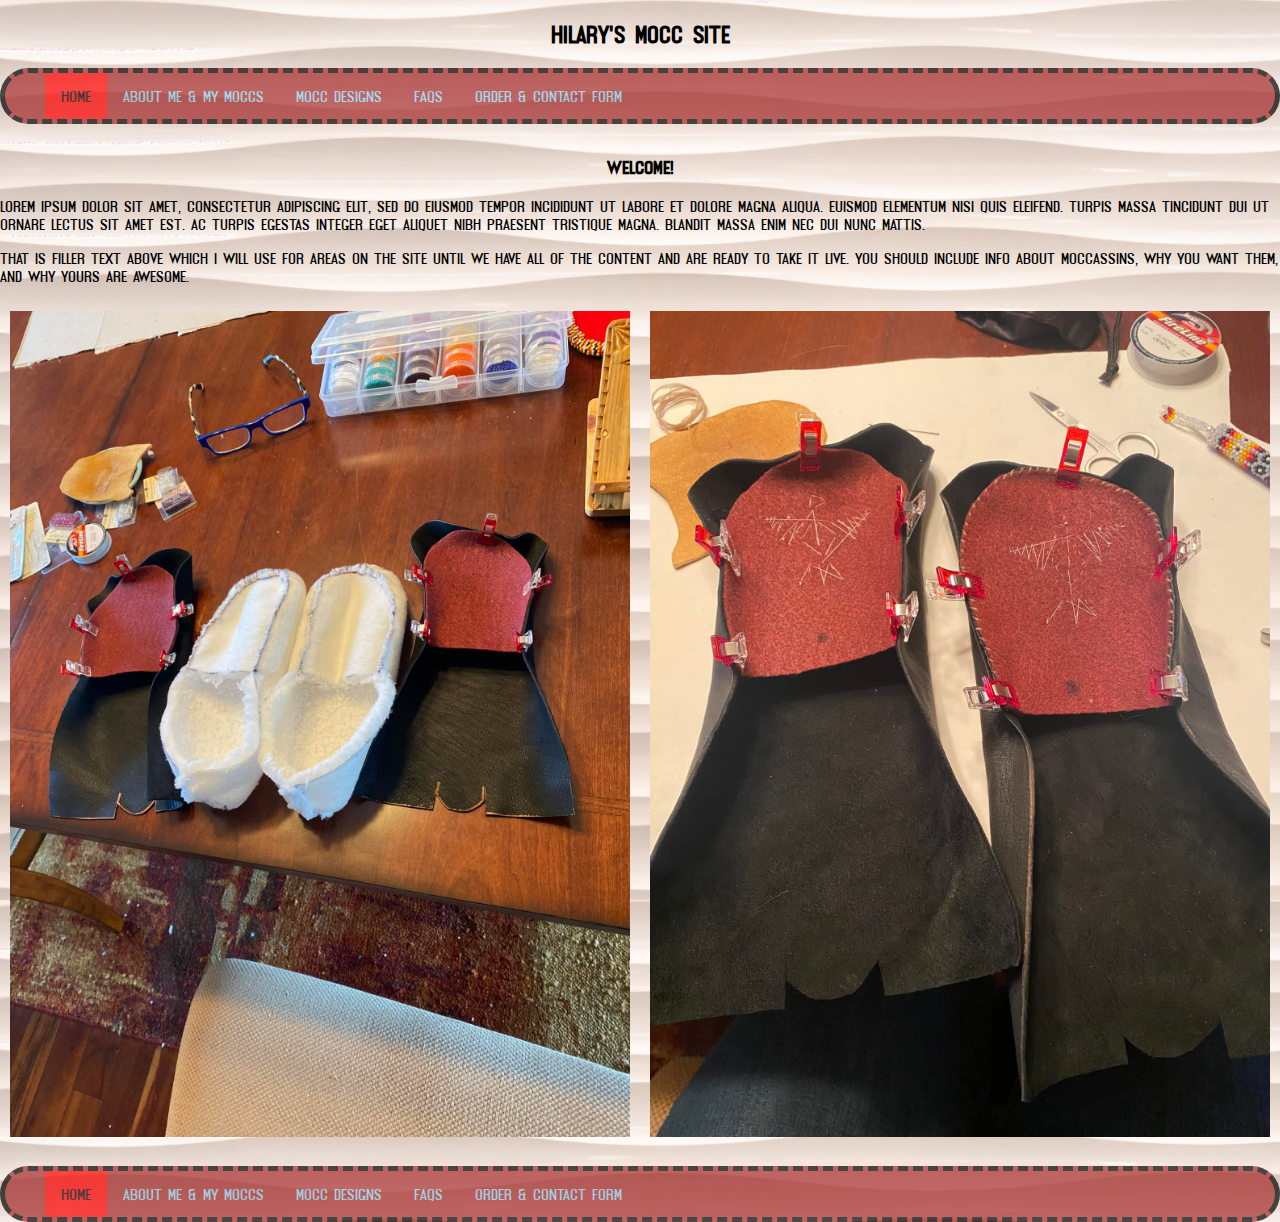
<file: index.html>
<!-- This is the main site on the page which is why it is called index.html --> 
<!DOCTYPE html>
<html dir="ltr" lang="en-US">
<head>

    <meta http-equiv="X-UA-Compatible" content="IE=edge,chrome=1">

    <!-- Essential meta tags for most websites -->
    <meta charset="utf-8">
    <meta name="viewport" content="width=device-width, initial-scale=1">
    <meta name="title" content="Hilary's Mocc Site">
    <meta name="Keywords" content="moccasin, moccasins, Native American Moccasin, Native American Moccasins, moccasin shoes, Hilary Long"> 
    <meta name="Description" content="Homemade Native American moccasins with custom designs handcrafted and created by Hilary Long. These moccasins are curated around a person's specific foot shape and are sure to keep the feet warm.">
    <meta name="Author" content="Devin Long">
    <meta http-equiv="refresh" content="300">

    <!-- Facebook specific SEO tags, or opengraph tags -->
    <meta property="og:type" content="website">
    <meta property="og:title" content="Hilary's Mocc Site">
    <meta property="og:description" content="Homemade Native American moccasins with custom designs handcrafted and created by Hilary Long. These moccasins are curated around a person's specific foot shape and are sure to keep the feet warm.">
    <meta property="og:image" content="https://scontent-msp1-1.xx.fbcdn.net/v/t39.30808-6/290931556_10158261214041780_2499388284474477043_n.jpg?stp=cp1_dst-jpg&_nc_cat=105&ccb=1-7&_nc_sid=8bfeb9&_nc_ohc=Dgl9r88RBy0AX-m4Auz&_nc_ht=scontent-msp1-1.xx&oh=00_AT9o8s1bN3HtkvFalUti3o9QHvElL-pfK1CeMP57Xu9sqA&oe=62CBF973">
    <!--<meta property="og:url" for when there is a FB page for your content--> 
    <!--<meta property="og:locale" for localing the content -->
    <!--<meta property="og:site_name" for when there is a website name-->

    <title>Hilary's Mocc Site</title>
    <link href="moccsite.css" rel="stylesheet">

    <style>

        .column {float: left;
                 width: 50%;
                 padding: 10px;}

        .column2 {float: right;
                  width: 50%;
                  padding: 10px;}   
        
        .row::after {content: "";
                     clear: both;
                     display: table;}

    </style>

</head>

<body class="bg">

    <h2>Hilary's Mocc Site</h2>

    <ul class="topnav">
        <li><a class="active" href="index.html">Home</a></li>
        <li><a href="aboutmemoccs.html">About Me & My Moccs</a></li>
        <li><a href="moccdesign.html">Mocc Designs</a></li>
        <li><a href="faqs.html">FAQs</a></li>
        <li><a href="contactorder.html">Order & Contact Form</a></li>
    </ul>

    <div class="row">
        <div>
            <h3>Welcome!</h3>
            <p>
                Lorem ipsum dolor sit amet, consectetur adipiscing elit, 
                sed do eiusmod tempor incididunt ut labore et dolore magna aliqua.
                Euismod elementum nisi quis eleifend. Turpis massa tincidunt dui ut
                ornare lectus sit amet est. Ac turpis egestas integer eget aliquet
                nibh praesent tristique magna. Blandit massa enim nec dui nunc mattis.
            </p>
            <p>
                That is filler text above which I will use for areas on the site until
                we have all of the content and are ready to take it live. You should include
                info about moccassins, why you want them, and why yours are awesome. 
            </p>
        </div>
    </div>
    <div class="column">
        <img src="makingmoccpic.jpeg" alt="A picture of Hilary making the moccassins" style="width:100%">
    </div>
    <div class="row">
        <div class="column">
            <img src="makingmoccpic2.jpeg" alt="Another photo of the top of the moccassins being made" style="width:100%">
        </div>
    </div>

    <footer>
        <ul class="topnav">
        <li><a class="active" href="index.html">Home</a></li>
        <li><a href="aboutmemoccs.html">About Me & My Moccs</a></li>
        <li><a href="moccdesign.html">Mocc Designs</a></li>
        <li><a href="faqs.html">FAQs</a></li>
        <li><a href="contactorder.html">Order & Contact Form</a></li>
        </ul>
    </footer>
    
</body>
</html>
</file>
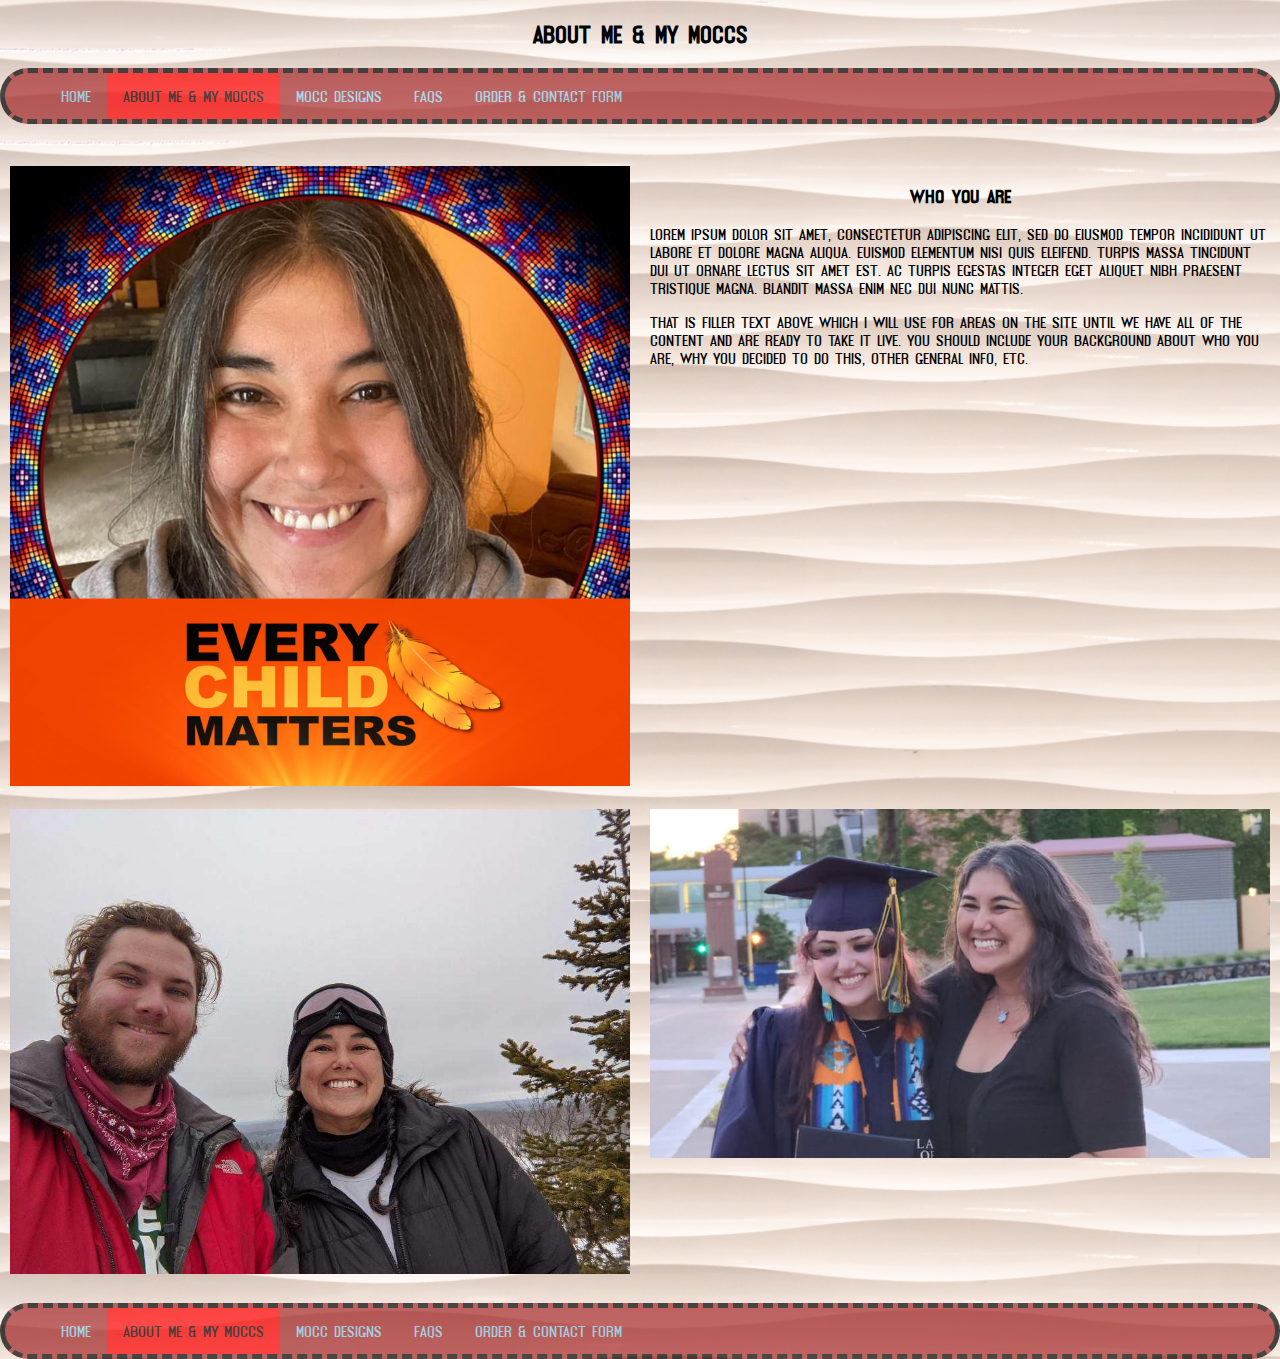
<file: aboutmemoccs.html>
<!-- About Me/Moccs Page-->
<!DOCTYPE html>
<html dir="ltr" lang="en-US">
<head>

    <meta http-equiv="X-UA-Compatible" content="IE=edge,chrome=1">

    <!-- Essential meta tags for most websites -->
    <meta charset="utf-8">
    <meta name="viewport" content="width=device-width, initial-scale=1">
    <meta name="title" content="Hilary's Mocc Site">
    <meta name="Keywords" content="moccasin, moccasins, Native American Moccasin, Native American Moccasins, moccasin shoes, Hilary Long"> 
    <meta name="Description" content="Homemade Native American moccasins with custom designs handcrafted and created by Hilary Long. These moccasins are curated around a person's specific foot shape and are sure to keep the feet warm.">
    <meta name="Author" content="Devin Long">
    <meta http-equiv="refresh" content="300">

    <!-- Facebook specific SEO tags, or opengraph tags -->
    <meta property="og:type" content="website">
    <meta property="og:title" content="Hilary's Mocc Site">
    <meta property="og:description" content="Homemade Native American moccasins with custom designs handcrafted and created by Hilary Long. These moccasins are curated around a person's specific foot shape and are sure to keep the feet warm.">
    <meta property="og:image" content="https://scontent-msp1-1.xx.fbcdn.net/v/t39.30808-6/290931556_10158261214041780_2499388284474477043_n.jpg?stp=cp1_dst-jpg&_nc_cat=105&ccb=1-7&_nc_sid=8bfeb9&_nc_ohc=Dgl9r88RBy0AX-m4Auz&_nc_ht=scontent-msp1-1.xx&oh=00_AT9o8s1bN3HtkvFalUti3o9QHvElL-pfK1CeMP57Xu9sqA&oe=62CBF973">
    <!--<meta property="og:url" for when there is a FB page for your content--> 
    <!--<meta property="og:locale" for localing the content -->
    <!--<meta property="og:site_name" for when there is a website name-->

    <title>Hilary's Mocc Site</title>
    <link href="moccsite.css" rel="stylesheet">

    <style>

        .column {float: left;
                 width: 50%;
                 padding: 10px;}
        
        .column2 {float: right;
                 width: 50%;
                 padding: 10px;}

        .row::after {content: "";
                     clear: both;
                     display: table;}
        
    </style>

</head>
<body class="bg">

    <h2>About Me & My Moccs</h2>

    <ul class="topnav">
        <li><a href="index.html">Home</a></li>
        <li><a class="active" href="aboutmemoccs.html">About Me & My Moccs</a></li>
        <li><a href="moccdesign.html">Mocc Designs</a></li>
        <li><a href="faqs.html">FAQs</a></li>
        <li><a href="contactorder.html">Order & Contact Form</a></li>
    </ul>

    <div class="row">

        <div class="column">
            <img src="hilarypic.jpeg" alt="Photo of Hilary Long" style="width:100%"> 
        </div>
        <div class="column">
            <h3>Who You Are</h3>
            <p>
                Lorem ipsum dolor sit amet, consectetur adipiscing elit, 
                sed do eiusmod tempor incididunt ut labore et dolore magna aliqua.
                Euismod elementum nisi quis eleifend. Turpis massa tincidunt dui ut
                ornare lectus sit amet est. Ac turpis egestas integer eget aliquet
                nibh praesent tristique magna. Blandit massa enim nec dui nunc mattis.
            </p>
            <p>
                That is filler text above which I will use for areas on the site until
                we have all of the content and are ready to take it live. You should include
                your background about who you are, why you decided to do this, other general info,
                etc.
            </p>
        </div>
    </div>

    <div class="row">

        <div class="column">
            <img src="joehilarypic.jpeg" alt="A photo of Hilary and her partner Joe" style="width:100%">
        </div>
        <div class="column2">
            <img src="evahilarypic.jpeg" alt="A photo of Hilary and her daughter Eva" style="width:100%">
        </div>

    </div>

    <footer>
        <ul class="topnav">
            <li><a href="index.html">Home</a></li>
            <li><a class="active" href="aboutmemoccs.html">About Me & My Moccs</a></li>
            <li><a href="moccdesign.html">Mocc Designs</a></li>
            <li><a href="faqs.html">FAQs</a></li>
            <li><a href="contactorder.html">Order & Contact Form</a></li>
        </ul>
    </footer>

</body>
</html>
</file>
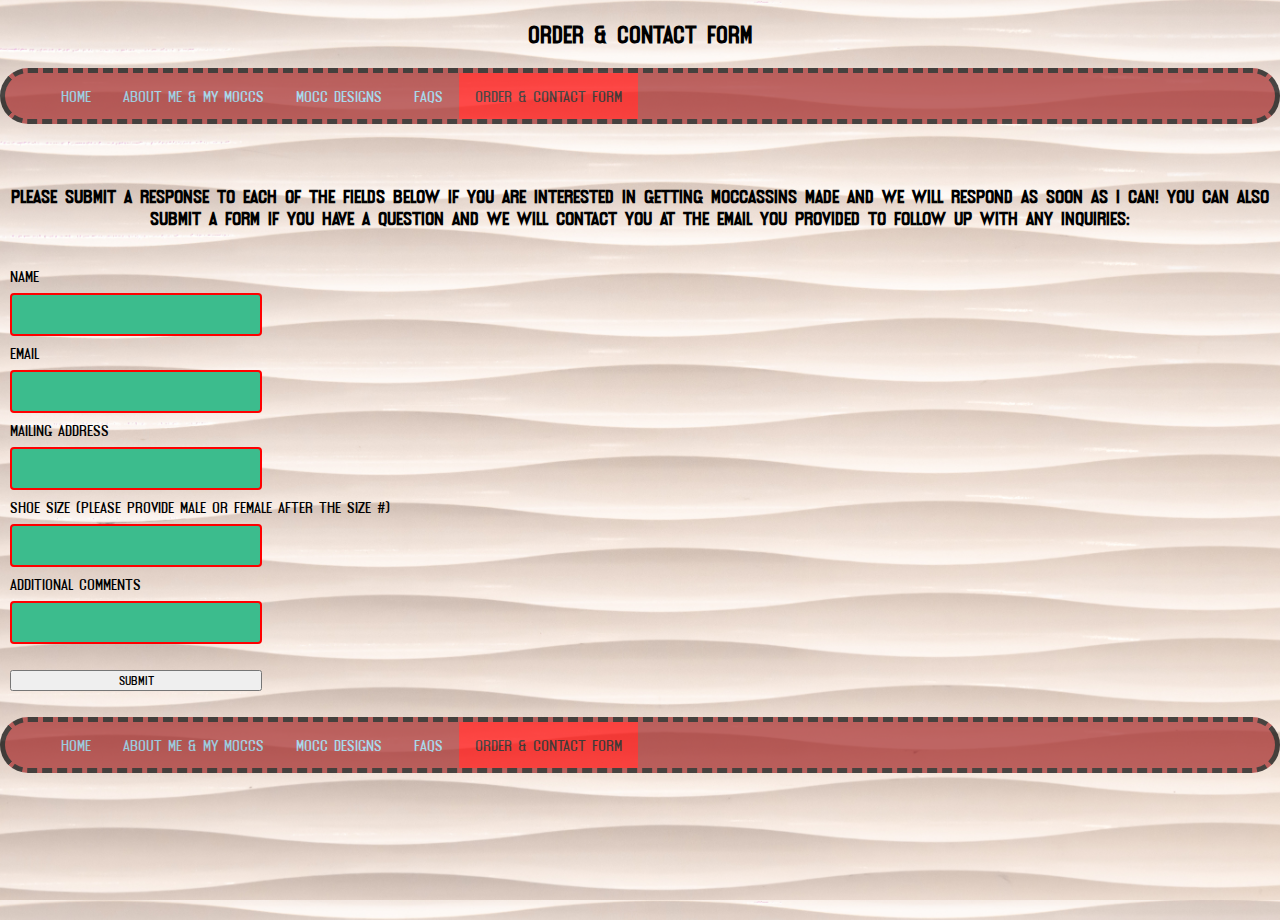
<file: contactorder.html>
<!-- Contact/Order Form Page -->
<!DOCTYPE html>
<html dir="ltr" lang="en-US">
<head>

    <meta http-equiv="X-UA-Compatible" content="IE=edge,chrome=1">

    <!-- Essential meta tags for most websites -->
    <meta charset="utf-8">
    <meta name="viewport" content="width=device-width, initial-scale=1">
    <meta name="title" content="Hilary's Mocc Site">
    <meta name="Keywords" content="moccasin, moccasins, Native American Moccasin, Native American Moccasins, moccasin shoes, Hilary Long"> 
    <meta name="Description" content="Homemade Native American moccasins with custom designs handcrafted and created by Hilary Long. These moccasins are curated around a person's specific foot shape and are sure to keep the feet warm.">
    <meta name="Author" content="Devin Long">
    <meta http-equiv="refresh" content="300">

    <!-- Facebook specific SEO tags, or opengraph tags -->
    <meta property="og:type" content="website">
    <meta property="og:title" content="Hilary's Mocc Site">
    <meta property="og:description" content="Homemade Native American moccasins with custom designs handcrafted and created by Hilary Long. These moccasins are curated around a person's specific foot shape and are sure to keep the feet warm.">
    <meta property="og:image" content="https://scontent-msp1-1.xx.fbcdn.net/v/t39.30808-6/290931556_10158261214041780_2499388284474477043_n.jpg?stp=cp1_dst-jpg&_nc_cat=105&ccb=1-7&_nc_sid=8bfeb9&_nc_ohc=Dgl9r88RBy0AX-m4Auz&_nc_ht=scontent-msp1-1.xx&oh=00_AT9o8s1bN3HtkvFalUti3o9QHvElL-pfK1CeMP57Xu9sqA&oe=62CBF973">
    <!--<meta property="og:url" for when there is a FB page for your content--> 
    <!--<meta property="og:locale" for localing the content -->
    <!--<meta property="og:site_name" for when there is a website name-->

    <title>Hilary's Mocc Site</title>
    <link href="moccsite.css" rel="stylesheet">

    <style>
        
        .padding {padding: 10px}

        input {width: 20%}

        input[type=text] {padding: 12px 20px;
                          margin: 8px 0;
                          border: 2px solid red;
                          border-radius: 4px;
                          background-color: #3CBC8D;
                          color: white;
                          transition: width 0.4s ease-in-out;}
        
    input[type=text]:focus {width: 75%}

    </style>

</head>
<body class="bg">

    <h2>Order & Contact Form</h2>

    <ul class="topnav">
        <li><a href="index.html">Home</a></li>
        <li><a href="aboutmemoccs.html">About Me & My Moccs</a></li>
        <li><a href="moccdesign.html">Mocc Designs</a></li>
        <li><a href="faqs.html">FAQs</a></li>
        <li><a class="active" href="contactorder.html">Order & Contact Form</a></li>
    </ul>

    <div class="padding">

        <h3>Please submit a response to each of the fields below if you are interested
            in getting moccassins made and we will respond as soon as I can! You can also submit a form if you have a question
            and we will contact you at the email you provided to follow up with any inquiries: 
        </h3>

    </div>

    <div class="padding">

        <form action="/action_page.php">
            <label for="name">Name</label><br>
            <input type="text" id="name" name="name"><br>
            <label for="email">Email</label><br>
            <input type="text" id="email" name="email"><br>
            <label for="mailingaddress">Mailing Address</label><br>
            <input type="text" id="mailingaddress" name="mailingaddress"><br>
            <label for="shoesize">Shoe Size (please provide male or female after the size #)</label><br>
            <input type="text" id="shoesize" name="shoesize"><br>
            <label for="comments">Additional Comments</label><br>
            <input type="text" id="comments" name="comments"><br>
            <br>
            <input type="submit" value="Submit">
        </form>

    </div>

    <footer>
        <ul class="topnav">
            <li><a href="index.html">Home</a></li>
            <li><a href="aboutmemoccs.html">About Me & My Moccs</a></li>
            <li><a href="moccdesign.html">Mocc Designs</a></li>
            <li><a href="faqs.html">FAQs</a></li>
            <li><a class="active" href="contactorder.html">Order & Contact Form</a></li>
        </ul>
    </footer>

</body>
</html>
</file>
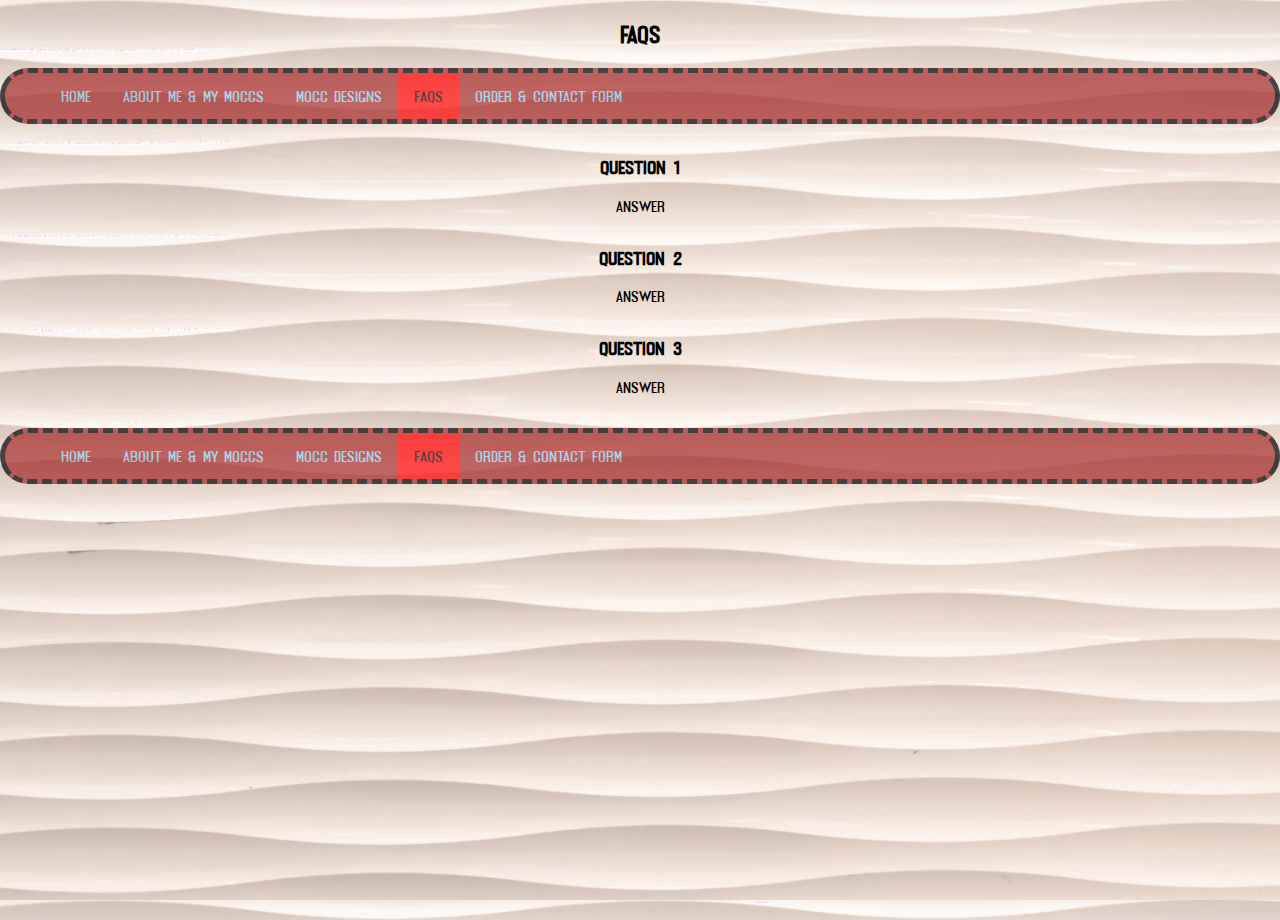
<file: faqs.html>
<!-- FAQs Page -->
<!DOCTYPE html>
<html dir="ltr" lang="en-US">
<head>

    <meta http-equiv="X-UA-Compatible" content="IE=edge,chrome=1">

    <!-- Essential meta tags for most websites -->
    <meta charset="utf-8">
    <meta name="viewport" content="width=device-width, initial-scale=1">
    <meta name="title" content="Hilary's Mocc Site">
    <meta name="Keywords" content="moccasin, moccasins, Native American Moccasin, Native American Moccasins, moccasin shoes, Hilary Long"> 
    <meta name="Description" content="Homemade Native American moccasins with custom designs handcrafted and created by Hilary Long. These moccasins are curated around a person's specific foot shape and are sure to keep the feet warm.">
    <meta name="Author" content="Devin Long">
    <meta http-equiv="refresh" content="300">

    <!-- Facebook specific SEO tags, or opengraph tags -->
    <meta property="og:type" content="website">
    <meta property="og:title" content="Hilary's Mocc Site">
    <meta property="og:description" content="Homemade Native American moccasins with custom designs handcrafted and created by Hilary Long. These moccasins are curated around a person's specific foot shape and are sure to keep the feet warm.">
    <meta property="og:image" content="https://scontent-msp1-1.xx.fbcdn.net/v/t39.30808-6/290931556_10158261214041780_2499388284474477043_n.jpg?stp=cp1_dst-jpg&_nc_cat=105&ccb=1-7&_nc_sid=8bfeb9&_nc_ohc=Dgl9r88RBy0AX-m4Auz&_nc_ht=scontent-msp1-1.xx&oh=00_AT9o8s1bN3HtkvFalUti3o9QHvElL-pfK1CeMP57Xu9sqA&oe=62CBF973">
    <!--<meta property="og:url" for when there is a FB page for your content--> 
    <!--<meta property="og:locale" for localing the content -->
    <!--<meta property="og:site_name" for when there is a website name-->

    <title>Hilary's Mocc Site</title>
    <link href="moccsite.css" rel="stylesheet">

    <style>

        .center {text-align: center;
                 margin-bottom: 2em;}

        .center:hover {background-color:rgb(209, 205, 212);}    

    </style>

</head>
<body class="bg">

    <h2>FAQs</h2>

    <ul class="topnav">
        <li><a href="index.html">Home</a></li>
        <li><a href="aboutmemoccs.html">About Me & My Moccs</a></li>
        <li><a href="moccdesign.html">Mocc Designs</a></li>
        <li><a class="active" href="faqs.html">FAQs</a></li>
        <li><a href="contactorder.html">Order & Contact Form</a></li>
    </ul>

    <div class="center">

        <h3>Question 1</h3>

        <p>Answer</p>

    </div>  

    <div class="center">

        <h3>Question 2</h3>

        <p>Answer</p>

    </div>   
    <div class="center">

        <h3>Question 3</h3>

        <p>Answer</p>

    </div>

    <footer>
        <ul class="topnav">
            <li><a href="index.html">Home</a></li>
            <li><a href="aboutmemoccs.html">About Me & My Moccs</a></li>
            <li><a href="moccdesign.html">Mocc Designs</a></li>
            <li><a class="active" href="faqs.html">FAQs</a></li>
            <li><a href="contactorder.html">Order & Contact Form</a></li>
        </ul>
    </footer>

</body>
</html>
</file>
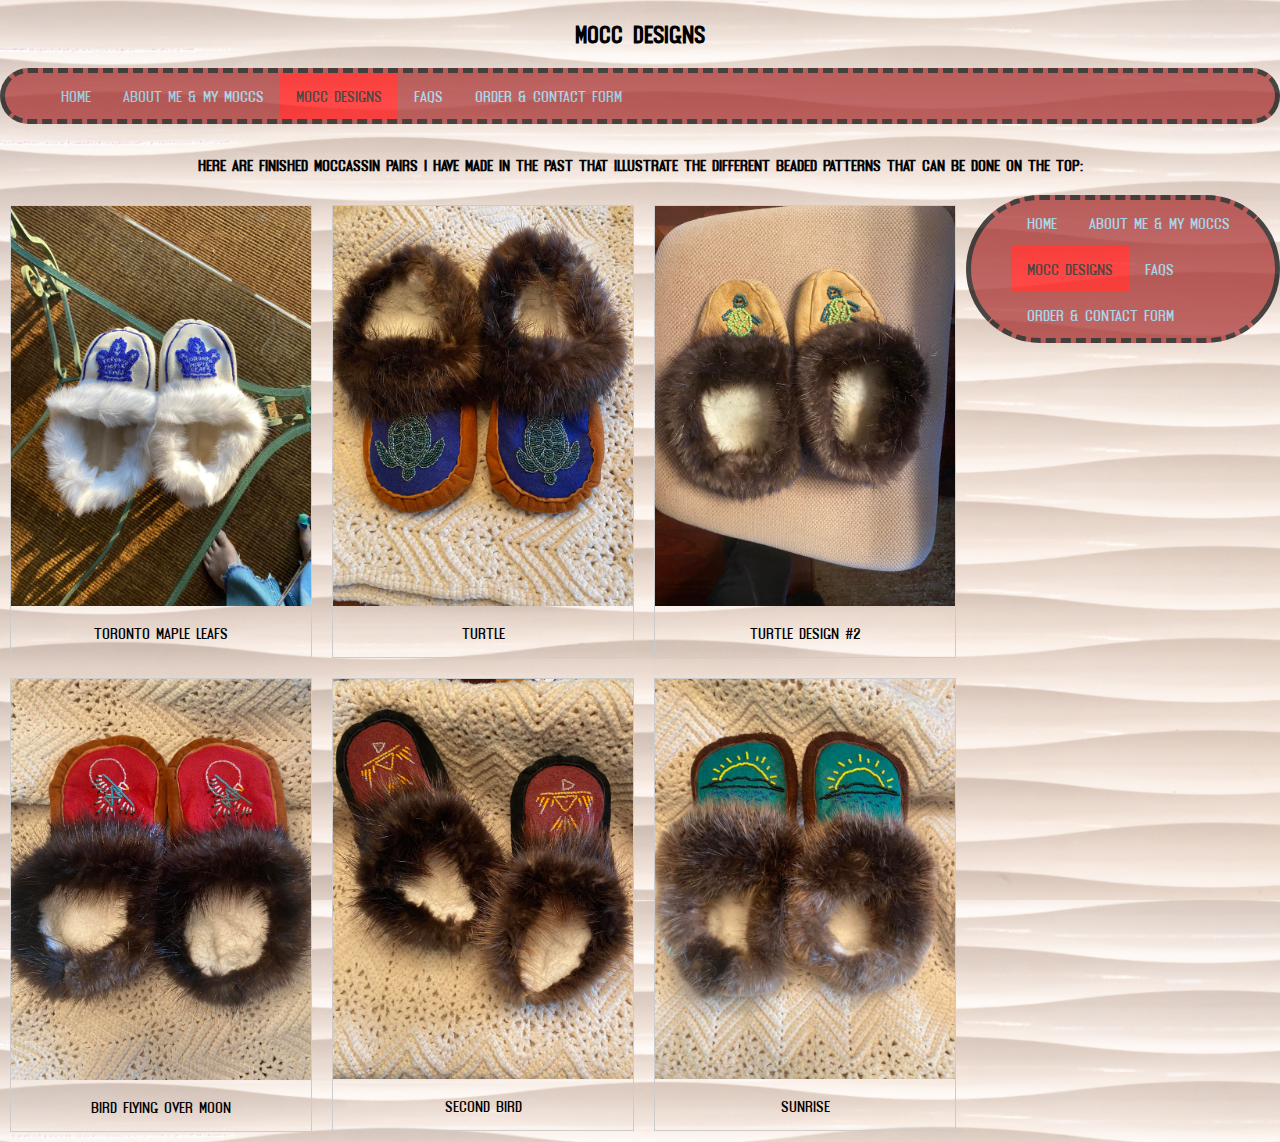
<file: moccdesign.html>
<!-- Mocc Design Page -->
<!DOCTYPE html>
<html dir="ltr" lang="en-US">
<head>

    <meta http-equiv="X-UA-Compatible" content="IE=edge,chrome=1">

    <!-- Essential meta tags for most websites -->
    <meta charset="utf-8">
    <meta name="viewport" content="width=device-width, initial-scale=1">
    <meta name="title" content="Hilary's Mocc Site">
    <meta name="Keywords" content="moccasin, moccasins, Native American Moccasin, Native American Moccasins, moccasin shoes, Hilary Long"> 
    <meta name="Description" content="Homemade Native American moccasins with custom designs handcrafted and created by Hilary Long. These moccasins are curated around a person's specific foot shape and are sure to keep the feet warm.">
    <meta name="Author" content="Devin Long">
    <meta http-equiv="refresh" content="300">

    <!-- Facebook specific SEO tags, or opengraph tags -->
    <meta property="og:type" content="website">
    <meta property="og:title" content="Hilary's Mocc Site">
    <meta property="og:description" content="Homemade Native American moccasins with custom designs handcrafted and created by Hilary Long. These moccasins are curated around a person's specific foot shape and are sure to keep the feet warm.">
    <meta property="og:image" content="https://scontent-msp1-1.xx.fbcdn.net/v/t39.30808-6/290931556_10158261214041780_2499388284474477043_n.jpg?stp=cp1_dst-jpg&_nc_cat=105&ccb=1-7&_nc_sid=8bfeb9&_nc_ohc=Dgl9r88RBy0AX-m4Auz&_nc_ht=scontent-msp1-1.xx&oh=00_AT9o8s1bN3HtkvFalUti3o9QHvElL-pfK1CeMP57Xu9sqA&oe=62CBF973">
    <!--<meta property="og:url" for when there is a FB page for your content--> 
    <!--<meta property="og:locale" for localing the content -->
    <!--<meta property="og:site_name" for when there is a website name-->

    <title>Hilary's Mocc Site</title>
    <link href="moccsite.css" rel="stylesheet">

    <style>

        div.gallery {border: 1px solid #ccc;}

        div.gallery:hover {border: 1px solid blueviolet;}

        div.gallery img {max-width:100%;
                         height: 50%;}
        
        div.desc {padding: 15px;
                  text-align: center;}
        
        .responsive {padding: 10px;
                     float: left;
                     width: 32.3299;}
        
        @media only screen and (max-width: 700px) {.responsive {width: 49.99999%;
                                                                margin: 6px 0;}}

        @media only screen and (max-width: 350px) {.responsive {width: 24.999%;}}

        .clearfix:after {content: "";
                         display: table;
                         clear: both;}

    </style>
</head>
<body class="bg">

    <h2>Mocc Designs</h2>

    <ul class="topnav">
        <li><a href="index.html">Home</a></li>
        <li><a href="aboutmemoccs.html">About Me & My Moccs</a></li>
        <li><a class="active" href="moccdesign.html">Mocc Designs</a></li>
        <li><a href="faqs.html">FAQs</a></li>
        <li><a href="contactorder.html">Order & Contact Form</a></li>
    </ul>

    <h4>Here are finished moccassin pairs I have made in the past that illustrate 
        the different beaded patterns that can be done on the top: </h4>
    
    <div class="responsive">
        <div class="gallery">
            <a target="_blank" href="leafsmocc.jpeg">
                <img src="leafsmocc.jpeg" alt="Toronto Maple Leafs bead design" width="300" height="200">
              </a>
              <div class="desc">Toronto Maple Leafs</div>
        </div>
    </div>

    <div class="responsive">
        <div class="gallery">
          <a target="_blank" href="turtlemocc.jpeg">
            <img src="turtlemocc.jpeg" alt="Turtle bead design" width="300" height="200">
          </a>
          <div class="desc">Turtle</div>
        </div>
      </div>
      
      <div class="responsive">
        <div class="gallery">
          <a target="_blank" href="secondturtlemocc.jpeg">
            <img src="secondturtlemocc.jpeg" alt="A second turtle bead design" width="300" height="200">
          </a>
          <div class="desc">Turtle Design #2</div>
        </div>
      </div>
      
      <div class="responsive">
        <div class="gallery">
          <a target="_blank" href="birdmocc.jpeg">
            <img src="birdmocc.jpeg" alt="Bird flying over the moon bead design" width="300" height="200">
          </a>
          <div class="desc">Bird Flying Over Moon</div>
        </div>
      </div>

      <div class="responsive"> 
        <div class="gallery">
          <a target="_blank" href="secondbirdmocc.jpeg">
            <img src="secondbirdmocc.jpeg" alt="Second bird bead design" width="300" height="200">
          </a>
          <div class="desc">Second Bird</div>
        </div>
      </div>

      <div class="responsive">
        <div class="gallery">
          <a target="_blank" href="sunrisemocc.jpeg">
            <img src="sunrisemocc.jpeg" alt="Sunrise bead design" width="300" height="200">
          </a>
          <div class="desc">Sunrise</div>
        </div>
      </div>

      <footer>
        <ul class="topnav">
          <li><a href="index.html">Home</a></li>
          <li><a href="aboutmemoccs.html">About Me & My Moccs</a></li>
          <li><a class="active" href="moccdesign.html">Mocc Designs</a></li>
          <li><a href="faqs.html">FAQs</a></li>
          <li><a href="contactorder.html">Order & Contact Form</a></li>
        </ul>
      </footer>

</body>
</html>
</file>
<file: moccsite.css>
@charset "utf-8";
/* CSS Stylesheet for Hilary's Mocc Site */

@font-face {font-family: Galhau;
    src: url('Galhau_Regular.ttf') format("ttf"),
         url("Galhau_Regular.woff2") format("woff2");}

* {box-sizing: border-box;
   font-family: Galhau;}

body, html {height: 100%;
            margin: 0;}

.bg {background-image: url(bghilsite.jpeg);
     height: 100%;
     background-position: center;
     background-repeat: space repeat;
     background-size: cover;}

ul.topnav {list-style-type: none;
           margin-bottom: 2em;
           padding: 5;
           overflow:hidden;
           background-color: brown;
           opacity: 70%;
           border-style: dotted;
           border-radius: 100px;
           border-width: 5px;
           border-style: dashed solid;}

ul.topnav li {float: left;}

ul.topnav li a {display: block;
                color: skyblue;
                text-align: center;
                padding: 14px 16px;
                text-decoration: none;}

ul.topnav li a:hover:not(.active) {background-color: blueviolet;}

ul.topnav li a.active {background-color: red;
                       color: black}

h1, h2, h3, h4 {text-align: center;}
</file>
